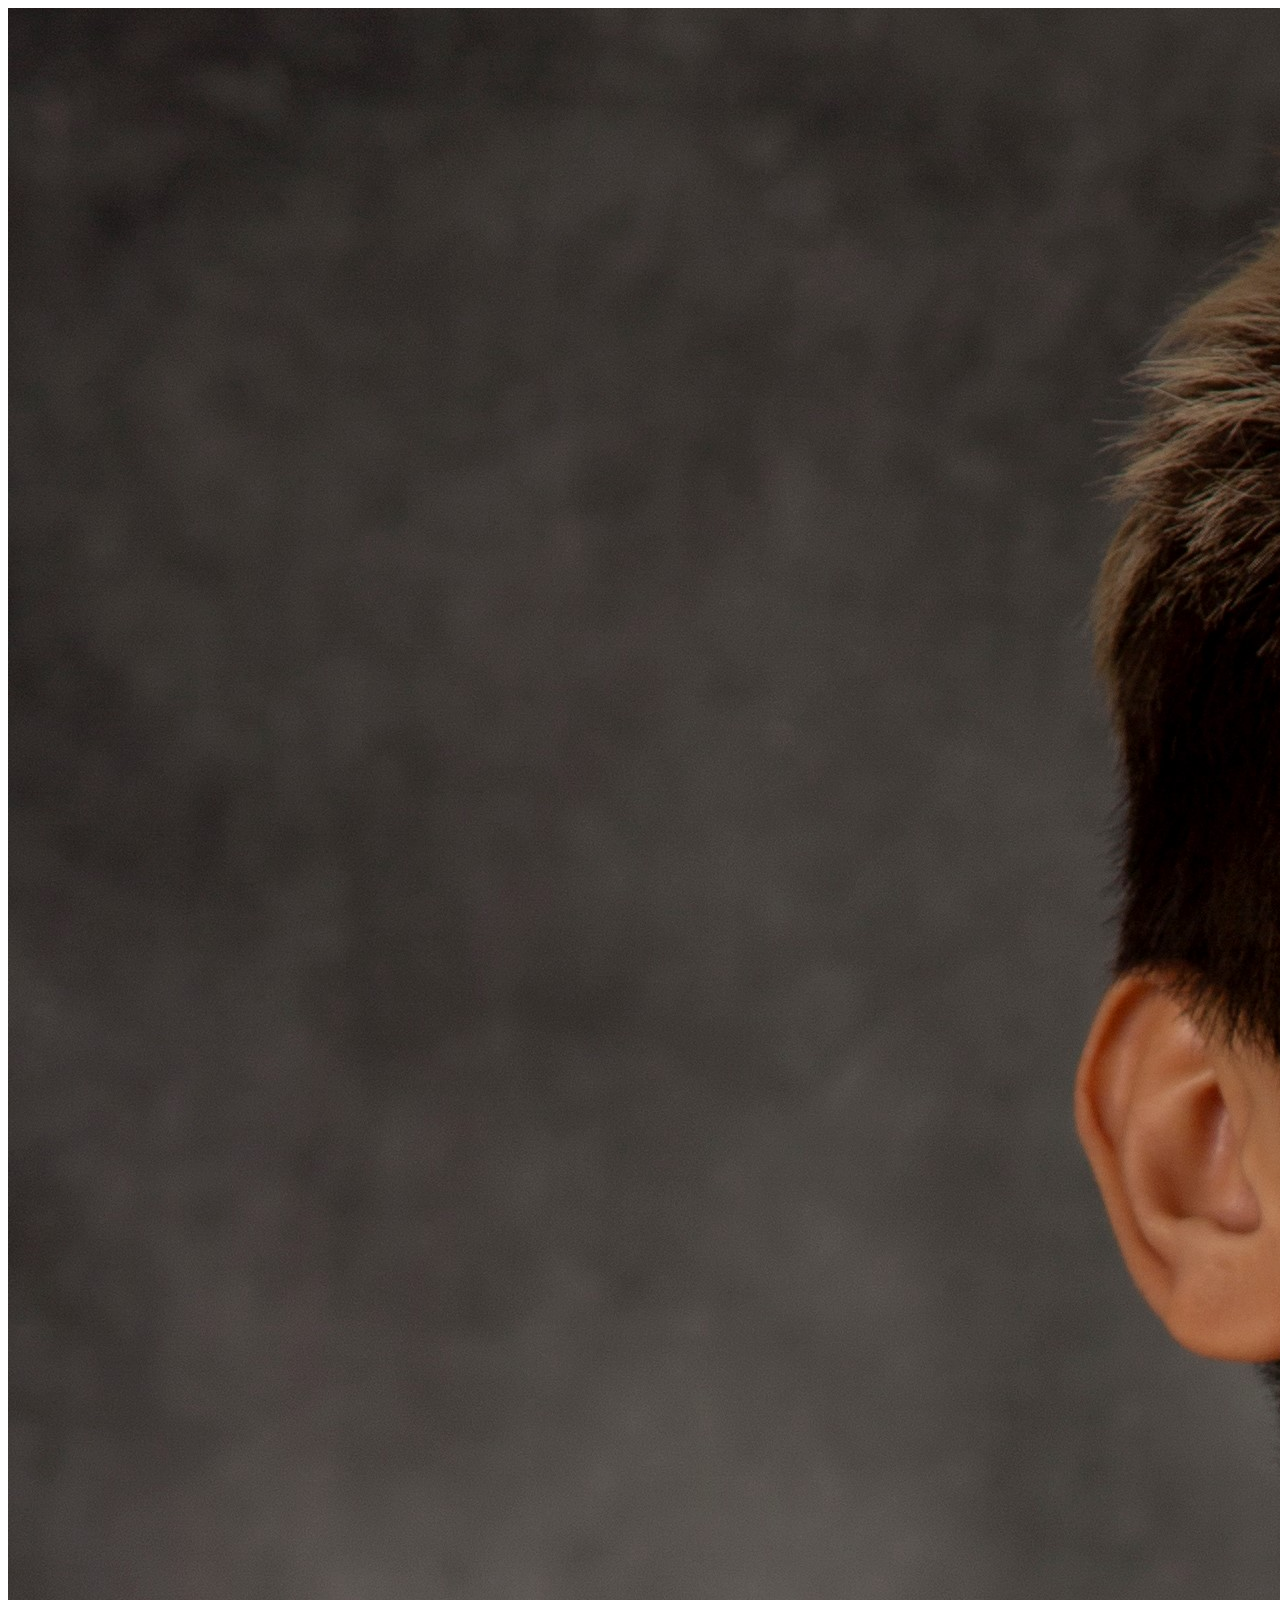
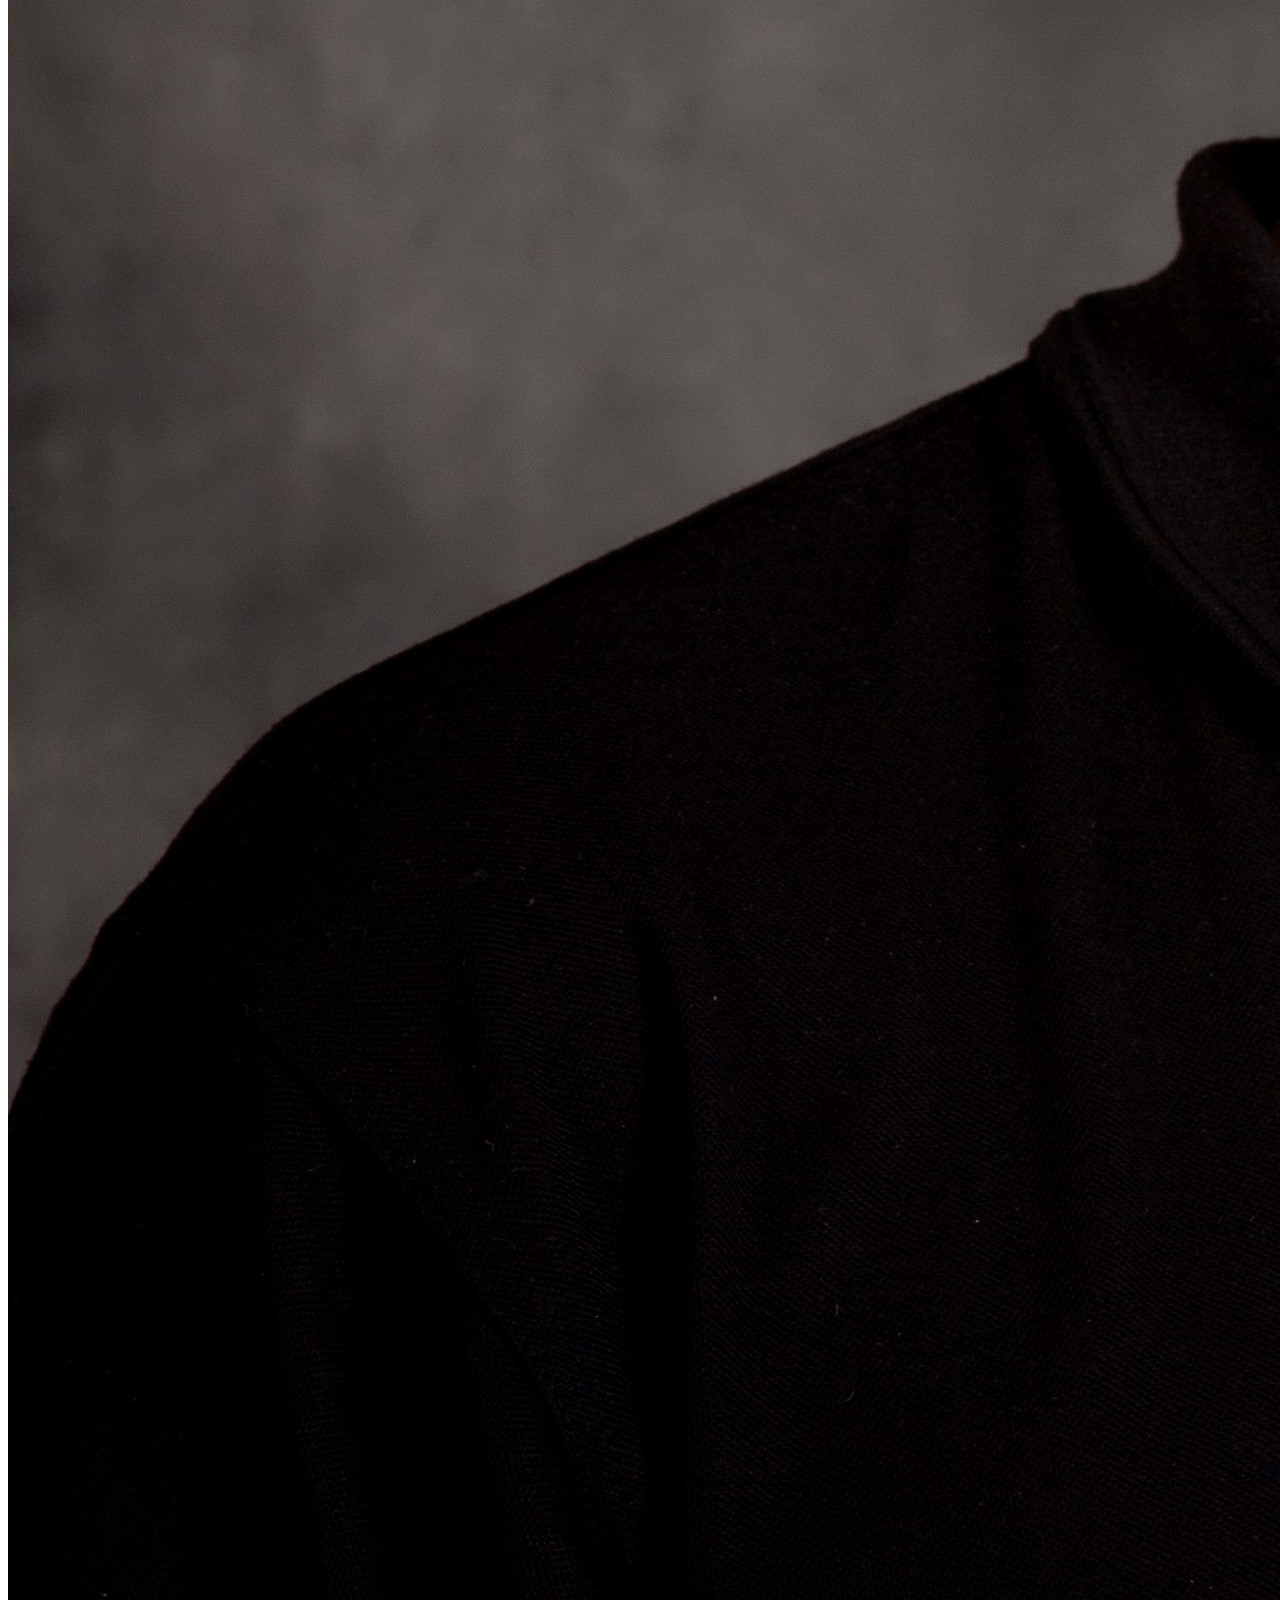
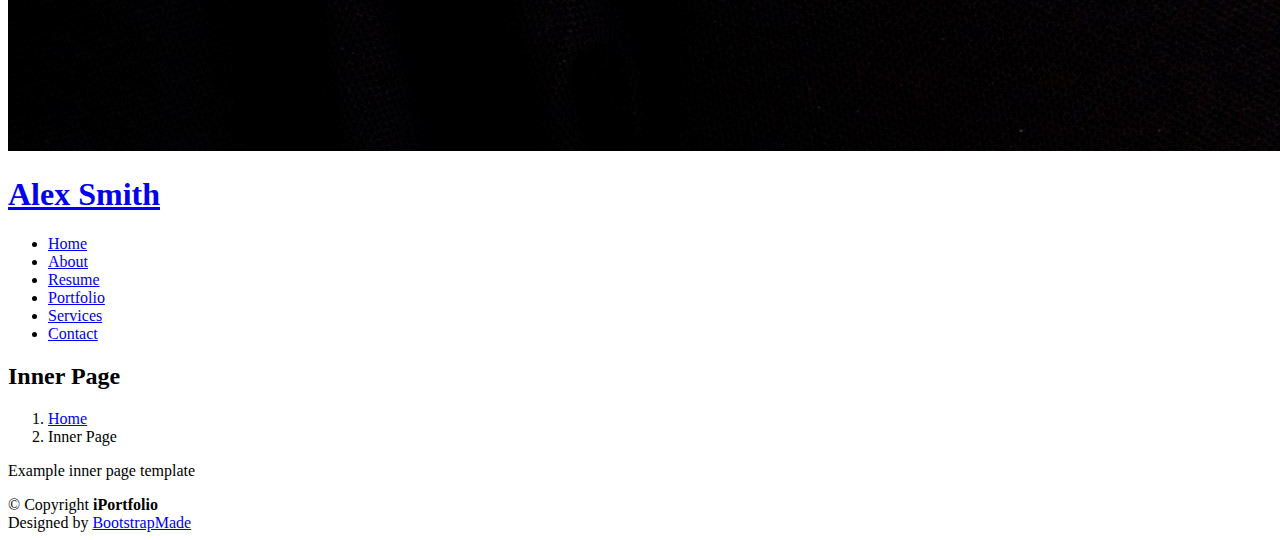
<file: inner-page.html>
<!DOCTYPE html>
<html lang="en">

<head>
  <meta charset="utf-8">
  <meta content="width=device-width, initial-scale=1.0" name="viewport">

  <title>Inner Page - iPortfolio Bootstrap Template</title>
  <meta content="" name="description">
  <meta content="" name="keywords">

  <!-- Favicons -->
  <link href./=/img/favicon.png" rel="icon">
  <link href./=/img/apple-touch-icon.png" rel="apple-touch-icon">

  <!-- Google Fonts -->
  <link href="https://fonts.googleapis.com/css?family=Open+Sans:300,300i,400,400i,600,600i,700,700i|Raleway:300,300i,400,400i,500,500i,600,600i,700,700i|Poppins:300,300i,400,400i,500,500i,600,600i,700,700i" rel="stylesheet">

  <!-- Vendor CSS Files -->
  <link href./=/vendor/aos/aos.css" rel="stylesheet">
  <link href./=/vendor/bootstrap/css/bootstrap.min.css" rel="stylesheet">
  <link href./=/vendor/bootstrap-icons/bootstrap-icons.css" rel="stylesheet">
  <link href./=/vendor/boxicons/css/boxicons.min.css" rel="stylesheet">
  <link href./=/vendor/glightbox/css/glightbox.min.css" rel="stylesheet">
  <link href./=/vendor/swiper/swiper-bundle.min.css" rel="stylesheet">

  <!-- Template Main CSS File -->
  <link href./=/css/style.css" rel="stylesheet">

  <!-- =======================================================
  * Template Name: iPortfolio - v3.9.1
  * Template URL: https://bootstrapmade.com/iportfolio-bootstrap-portfolio-websites-template/
  * Author: BootstrapMade.com
  * License: https://bootstrapmade.com/license/
  ======================================================== -->
</head>

<body>

  <!-- ======= Mobile nav toggle button ======= -->
  <i class="bi bi-list mobile-nav-toggle d-xl-none"></i>

  <!-- ======= Header ======= -->
  <header id="header">
    <div class="d-flex flex-column">

      <div class="profile">
        <img src="./assets/img/christian-profile-img.jpg" alt="" class="img-fluid rounded-circle">
        <h1 class="text-light"><a href="index.html">Alex Smith</a></h1>
        <div class="social-links mt-3 text-center">
          <a href="#" class="twitter"><i class="bx bxl-twitter"></i></a>
          <a href="#" class="facebook"><i class="bx bxl-facebook"></i></a>
          <a href="#" class="instagram"><i class="bx bxl-instagram"></i></a>
          <a href="#" class="google-plus"><i class="bx bxl-skype"></i></a>
          <a href="#" class="linkedin"><i class="bx bxl-linkedin"></i></a>
        </div>
      </div>

      <nav id="navbar" class="nav-menu navbar">
        <ul>
          <li><a href="#hero" class="nav-link scrollto active"><i class="bx bx-home"></i> <span>Home</span></a></li>
          <li><a href="#about" class="nav-link scrollto"><i class="bx bx-user"></i> <span>About</span></a></li>
          <li><a href="#resume" class="nav-link scrollto"><i class="bx bx-file-blank"></i> <span>Resume</span></a></li>
          <li><a href="#portfolio" class="nav-link scrollto"><i class="bx bx-book-content"></i> <span>Portfolio</span></a></li>
          <li><a href="#services" class="nav-link scrollto"><i class="bx bx-server"></i> <span>Services</span></a></li>
          <li><a href="#contact" class="nav-link scrollto"><i class="bx bx-envelope"></i> <span>Contact</span></a></li>
        </ul>
      </nav><!-- .nav-menu -->
    </div>
  </header><!-- End Header -->

  <main id="main">

    <!-- ======= Breadcrumbs ======= -->
    <section class="breadcrumbs">
      <div class="container">

        <div class="d-flex justify-content-between align-items-center">
          <h2>Inner Page</h2>
          <ol>
            <li><a href="index.html">Home</a></li>
            <li>Inner Page</li>
          </ol>
        </div>

      </div>
    </section><!-- End Breadcrumbs -->

    <section class="inner-page">
      <div class="container">
        <p>
          Example inner page template
        </p>
      </div>
    </section>

  </main><!-- End #main -->

  <!-- ======= Footer ======= -->
  <footer id="footer">
    <div class="container">
      <div class="copyright">
        &copy; Copyright <strong><span>iPortfolio</span></strong>
      </div>
      <div class="credits">
        <!-- All the links in the footer should remain intact. -->
        <!-- You can delete the links only if you purchased the pro version. -->
        <!-- Licensing information: https://bootstrapmade.com/license/ -->
        <!-- Purchase the pro version with working PHP/AJAX contact form: https://bootstrapmade.com/iportfolio-bootstrap-portfolio-websites-template/ -->
        Designed by <a href="https://bootstrapmade.com/">BootstrapMade</a>
      </div>
    </div>
  </footer><!-- End  Footer -->

  <a href="#" class="back-to-top d-flex align-items-center justify-content-center"><i class="bi bi-arrow-up-short"></i></a>

  <!-- Vendor JS Files -->
  <script src./=/vendor/purecounter/purecounter_vanilla.js"></script>
  <script src./=/vendor/aos/aos.js"></script>
  <script src./=/vendor/bootstrap/js/bootstrap.bundle.min.js"></script>
  <script src./=/vendor/glightbox/js/glightbox.min.js"></script>
  <script src./=/vendor/isotope-layout/isotope.pkgd.min.js"></script>
  <script src./=/vendor/swiper/swiper-bundle.min.js"></script>
  <script src./=/vendor/typed.js/typed.min.js"></script>
  <script src./=/vendor/waypoints/noframework.waypoints.js"></script>
  <script src./=/vendor/php-email-form/validate.js"></script>

  <!-- Template Main JS File -->
  <script src./=/js/main.js"></script>

</body>

</html>
</file>
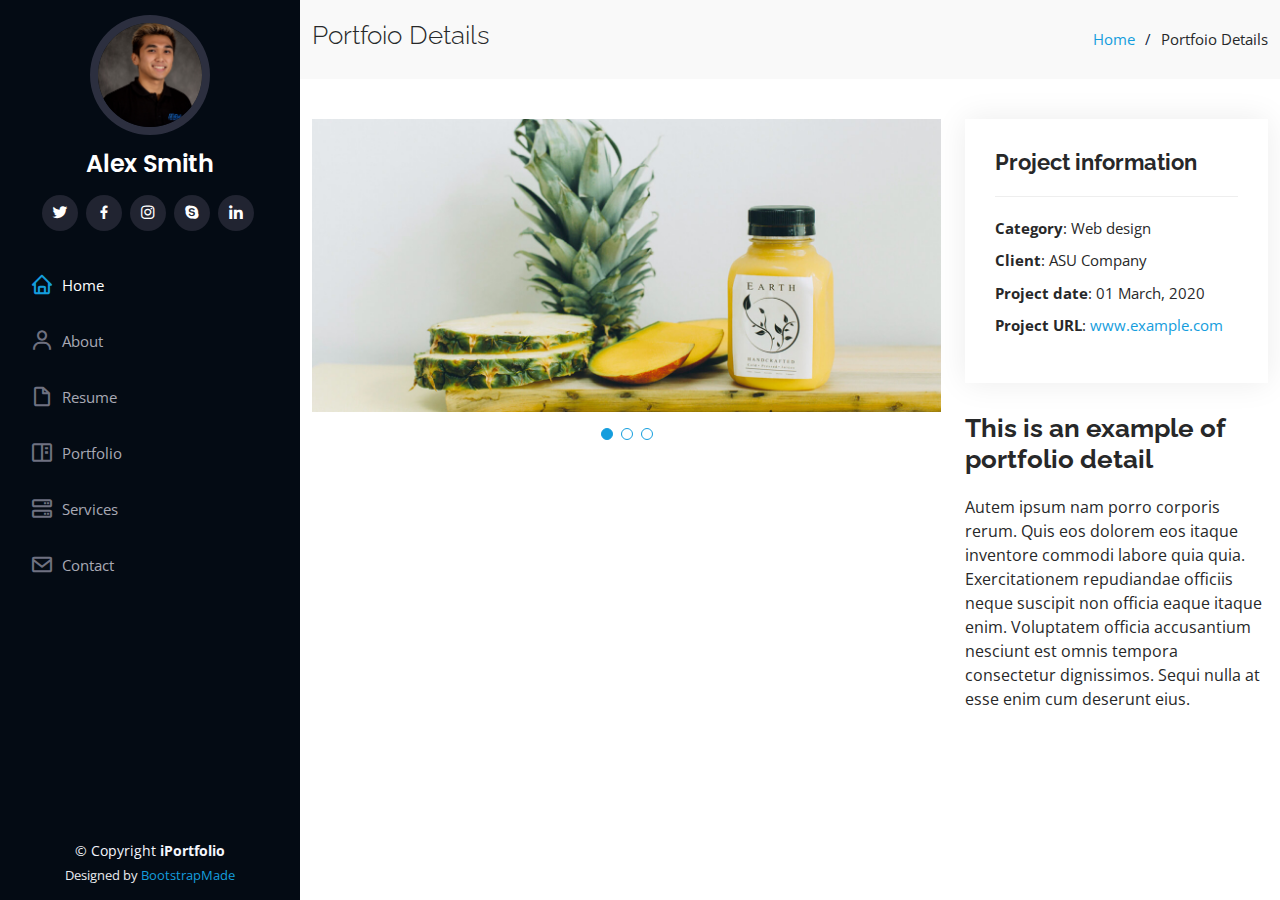
<file: portfolio-details.html>
<!DOCTYPE html>
<html lang="en">

<head>
  <meta charset="utf-8">
  <meta content="width=device-width, initial-scale=1.0" name="viewport">

  <title>Portfolio Details - iPortfolio Bootstrap Template</title>
  <meta content="" name="description">
  <meta content="" name="keywords">

  <!-- Favicons -->
  <link href="./assets/img/favicon.png" rel="icon">
  <link href="./assets/img/apple-touch-icon.png" rel="apple-touch-icon">

  <!-- Google Fonts -->
  <link
    href="https://fonts.googleapis.com/css?family=Open+Sans:300,300i,400,400i,600,600i,700,700i|Raleway:300,300i,400,400i,500,500i,600,600i,700,700i|Poppins:300,300i,400,400i,500,500i,600,600i,700,700i"
    rel="stylesheet">

  <!-- Vendor CSS Files -->
  <link href="./assets/vendor/aos/aos.css" rel="stylesheet">
  <link href="./assets/vendor/bootstrap/css/bootstrap.min.css" rel="stylesheet">
  <link href="./assets/vendor/bootstrap-icons/bootstrap-icons.css" rel="stylesheet">
  <link href="./assets/vendor/boxicons/css/boxicons.min.css" rel="stylesheet">
  <link href="./assets/vendor/glightbox/css/glightbox.min.css" rel="stylesheet">
  <link href="./assets/vendor/swiper/swiper-bundle.min.css" rel="stylesheet">

  <!-- Template Main CSS File -->
  <link href="./assets/css/style.css" rel="stylesheet">

  <!-- =======================================================
  * Template Name: iPortfolio - v3.9.1
  * Template URL: https://bootstrapmade.com/iportfolio-bootstrap-portfolio-websites-template/
  * Author: BootstrapMade.com
  * License: https://bootstrapmade.com/license/
  ======================================================== -->
</head>

<body>

  <!-- ======= Mobile nav toggle button ======= -->
  <i class="bi bi-list mobile-nav-toggle d-xl-none"></i>

  <!-- ======= Header ======= -->
  <header id="header">
    <div class="d-flex flex-column">

      <div class="profile">
        <img src="./assets/img/christian-profile-img.jpg" alt="" class="img-fluid rounded-circle">
        <h1 class="text-light"><a href="index.html">Alex Smith</a></h1>
        <div class="social-links mt-3 text-center">
          <a href="#" class="twitter"><i class="bx bxl-twitter"></i></a>
          <a href="#" class="facebook"><i class="bx bxl-facebook"></i></a>
          <a href="#" class="instagram"><i class="bx bxl-instagram"></i></a>
          <a href="#" class="google-plus"><i class="bx bxl-skype"></i></a>
          <a href="#" class="linkedin"><i class="bx bxl-linkedin"></i></a>
        </div>
      </div>

      <nav id="navbar" class="nav-menu navbar">
        <ul>
          <li><a href="#hero" class="nav-link scrollto active"><i class="bx bx-home"></i> <span>Home</span></a></li>
          <li><a href="#about" class="nav-link scrollto"><i class="bx bx-user"></i> <span>About</span></a></li>
          <li><a href="#resume" class="nav-link scrollto"><i class="bx bx-file-blank"></i> <span>Resume</span></a></li>
          <li><a href="#portfolio" class="nav-link scrollto"><i class="bx bx-book-content"></i>
              <span>Portfolio</span></a></li>
          <li><a href="#services" class="nav-link scrollto"><i class="bx bx-server"></i> <span>Services</span></a></li>
          <li><a href="#contact" class="nav-link scrollto"><i class="bx bx-envelope"></i> <span>Contact</span></a></li>
        </ul>
      </nav><!-- .nav-menu -->
    </div>
  </header><!-- End Header -->

  <main id="main">

    <!-- ======= Breadcrumbs ======= -->
    <section id="breadcrumbs" class="breadcrumbs">
      <div class="container">

        <div class="d-flex justify-content-between align-items-center">
          <h2>Portfoio Details</h2>
          <ol>
            <li><a href="index.html">Home</a></li>
            <li>Portfoio Details</li>
          </ol>
        </div>

      </div>
    </section><!-- End Breadcrumbs -->

    <!-- ======= Portfolio Details Section ======= -->
    <section id="portfolio-details" class="portfolio-details">
      <div class="container">

        <div class="row gy-4">

          <div class="col-lg-8">
            <div class="portfolio-details-slider swiper">
              <div class="swiper-wrapper align-items-center">

                <div class="swiper-slide">
                  <img src="././assets/img/portfolio/portfolio-details-1.jpg" alt="">
                </div>

                <div class="swiper-slide">
                  <img src="././assets/img/portfolio/portfolio-details-2.jpg" alt="">
                </div>

                <div class="swiper-slide">
                  <img src="././assets/img/portfolio/portfolio-details-3.jpg" alt="">
                </div>

              </div>
              <div class="swiper-pagination"></div>
            </div>
          </div>

          <div class="col-lg-4">
            <div class="portfolio-info">
              <h3>Project information</h3>
              <ul>
                <li><strong>Category</strong>: Web design</li>
                <li><strong>Client</strong>: ASU Company</li>
                <li><strong>Project date</strong>: 01 March, 2020</li>
                <li><strong>Project URL</strong>: <a href="#">www.example.com</a></li>
              </ul>
            </div>
            <div class="portfolio-description">
              <h2>This is an example of portfolio detail</h2>
              <p>
                Autem ipsum nam porro corporis rerum. Quis eos dolorem eos itaque inventore commodi labore quia quia.
                Exercitationem repudiandae officiis neque suscipit non officia eaque itaque enim. Voluptatem officia
                accusantium nesciunt est omnis tempora consectetur dignissimos. Sequi nulla at esse enim cum deserunt
                eius.
              </p>
            </div>
          </div>

        </div>

      </div>
    </section><!-- End Portfolio Details Section -->

  </main><!-- End #main -->

  <!-- ======= Footer ======= -->
  <footer id="footer">
    <div class="container">
      <div class="copyright">
        &copy; Copyright <strong><span>iPortfolio</span></strong>
      </div>
      <div class="credits">
        <!-- All the links in the footer should remain intact. -->
        <!-- You can delete the links only if you purchased the pro version. -->
        <!-- Licensing information: https://bootstrapmade.com/license/ -->
        <!-- Purchase the pro version with working PHP/AJAX contact form: https://bootstrapmade.com/iportfolio-bootstrap-portfolio-websites-template/ -->
        Designed by <a href="https://bootstrapmade.com/">BootstrapMade</a>
      </div>
    </div>
  </footer><!-- End  Footer -->

  <a href="#" class="back-to-top d-flex align-items-center justify-content-center"><i
      class="bi bi-arrow-up-short"></i></a>

  <!-- Vendor JS Files -->
  <script src="./assets/vendor/purecounter/purecounter_vanilla.js"></script>
  <script src="./assets/vendor/aos/aos.js"></script>
  <script src="./assets/vendor/bootstrap/js/bootstrap.bundle.min.js"></script>
  <script src="./assets/vendor/glightbox/js/glightbox.min.js"></script>
  <script src="./assets/vendor/isotope-layout/isotope.pkgd.min.js"></script>
  <script src="./assets/vendor/swiper/swiper-bundle.min.js"></script>
  <script src="./assets/vendor/typed.js/typed.min.js"></script>
  <script src="./assets/vendor/waypoints/noframework.waypoints.js"></script>
  <script src="./assets/vendor/php-email-form/validate.js"></script>

  <!-- Template Main JS File -->
  <script src="./assets/js/main.js"></script>

</body>

</html>
</file>
<file: assets/css/style.css>
/**
* Template Name: iPortfolio - v3.9.1
* Template URL: https://bootstrapmade.com/iportfolio-bootstrap-portfolio-websites-template/
* Author: BootstrapMade.com
* License: https://bootstrapmade.com/license/
*/

/*--------------------------------------------------------------
# General
--------------------------------------------------------------*/
body {
  font-family: "Open Sans", sans-serif;
  color: #272829;
}

a {
  color: #149ddd;
  text-decoration: none;
}

a:hover {
  color: #37b3ed;
  text-decoration: none;
}

h1,
h2,
h3,
h4,
h5,
h6 {
  font-family: "Raleway", sans-serif;
}

/*--------------------------------------------------------------
  # Back to top button
  --------------------------------------------------------------*/
.back-to-top {
  position: fixed;
  visibility: hidden;
  opacity: 0;
  right: 15px;
  bottom: 15px;
  z-index: 996;
  background: #149ddd;
  width: 40px;
  height: 40px;
  border-radius: 50px;
  transition: all 0.4s;
}

.back-to-top i {
  font-size: 28px;
  color: #fff;
  line-height: 0;
}

.back-to-top:hover {
  background: #2eafec;
  color: #fff;
}

.back-to-top.active {
  visibility: visible;
  opacity: 1;
}

/*--------------------------------------------------------------
  # Header
  --------------------------------------------------------------*/
#header {
  position: fixed;
  top: 0;
  left: 0;
  bottom: 0;
  width: 300px;
  transition: all ease-in-out 0.5s;
  z-index: 9997;
  transition: all 0.5s;
  padding: 0 15px;
  background: #040b14;
  overflow-y: auto;
}

#header .profile img {
  margin: 15px auto;
  display: block;
  width: 120px;
  border: 8px solid #2c2f3f;
}

#header .profile h1 {
  font-size: 24px;
  margin: 0;
  padding: 0;
  font-weight: 600;
  -moz-text-align-last: center;
  text-align-last: center;
  font-family: "Poppins", sans-serif;
}

#header .profile h1 a,
#header .profile h1 a:hover {
  color: #fff;
  text-decoration: none;
}

#header .profile .social-links a {
  font-size: 18px;
  display: inline-block;
  background: #212431;
  color: #fff;
  line-height: 1;
  padding: 8px 0;
  margin-right: 4px;
  border-radius: 50%;
  text-align: center;
  width: 36px;
  height: 36px;
  transition: 0.3s;
}

#header .profile .social-links a:hover {
  background: #149ddd;
  color: #fff;
  text-decoration: none;
}

#main {
  margin-left: 300px;
}

@media (max-width: 1199px) {
  #header {
    left: -300px;
  }

  #main {
    margin-left: 0;
  }
}

/*--------------------------------------------------------------
  # Navigation Menu
  --------------------------------------------------------------*/
/* Desktop Navigation */
.nav-menu {
  padding: 30px 0 0 0;
}

.nav-menu * {
  margin: 0;
  padding: 0;
  list-style: none;
}

.nav-menu > ul > li {
  position: relative;
  white-space: nowrap;
}

.nav-menu a,
.nav-menu a:focus {
  display: flex;
  align-items: center;
  color: #a8a9b4;
  padding: 12px 15px;
  margin-bottom: 8px;
  transition: 0.3s;
  font-size: 15px;
}

.nav-menu a i,
.nav-menu a:focus i {
  font-size: 24px;
  padding-right: 8px;
  color: #6f7180;
}

.nav-menu a:hover,
.nav-menu .active,
.nav-menu .active:focus,
.nav-menu li:hover > a {
  text-decoration: none;
  color: #fff;
}

.nav-menu a:hover i,
.nav-menu .active i,
.nav-menu .active:focus i,
.nav-menu li:hover > a i {
  color: #149ddd;
}

/* Mobile Navigation */
.mobile-nav-toggle {
  position: fixed;
  right: 15px;
  top: 15px;
  z-index: 9998;
  border: 0;
  font-size: 24px;
  transition: all 0.4s;
  outline: none !important;
  background-color: #149ddd;
  color: #fff;
  width: 40px;
  height: 40px;
  display: inline-flex;
  align-items: center;
  justify-content: center;
  line-height: 0;
  border-radius: 50px;
  cursor: pointer;
}

.mobile-nav-active {
  overflow: hidden;
}

.mobile-nav-active #header {
  left: 0;
}

/*--------------------------------------------------------------
  # Hero Section
  --------------------------------------------------------------*/
#hero {
  width: 100%;
  height: 100vh;
  background: url("../img/christian-bg.jpg") top center;
  background-size: cover;
}

#hero:before {
  content: "";
  background: rgba(5, 13, 24, 0.3);
  position: absolute;
  bottom: 0;
  top: 0;
  left: 0;
  right: 0;
  z-index: 1;
}

#hero .hero-container {
  position: relative;
  z-index: 2;
  min-width: 300px;
}

#hero h1 {
  margin: 0 0 10px 0;
  font-size: 70px;
  font-weight: 700;
  line-height: 56px;
  color: #fff;
}

#hero p {
  color: #fff;
  margin-bottom: 50px;
  font-size: 40px;
  font-family: "Poppins", sans-serif;
}

#hero p span {
  color: #fff;
  padding-bottom: 4px;
  letter-spacing: 1px;
  border-bottom: 3px solid #149ddd; 
}
 

@media (min-width: 1024px) {
  #hero {
    width: 100%;
    height: 100vh;
    background: url("../img/christian-bg.JPG") top center;
    background-size: cover;
  }
  
  #hero:before {
    content: "";
    background: rgba(5, 13, 24, 0.3);
    position: absolute;
    bottom: 0;
    top: 0;
    left: 0;
    right: 0;
    z-index: 1;
  }
}

@media (max-width: 768px) {
  #hero h1 {
    font-size: 28px;
    line-height: 36px;
  }

  #hero h2 {
    font-size: 18px;
    line-height: 24px;
    margin-bottom: 30px;
  }
}

/*--------------------------------------------------------------
  # Sections General
  --------------------------------------------------------------*/
section {
  padding: 60px 0;
  overflow: hidden;
}

.section-bg {
  background: #f5f8fd;
}

.section-title {
  padding-bottom: 30px;
}

.section-title h2 {
  font-size: 32px;
  font-weight: bold;
  margin-bottom: 20px;
  padding-bottom: 20px;
  position: relative;
  color: #173b6c;
}

.section-title h2::after {
  content: "";
  position: absolute;
  display: block;
  width: 50px;
  height: 3px;
  background: #149ddd;
  bottom: 0;
  left: 0;
}

.section-title p {
  margin-bottom: 0;
}

/*--------------------------------------------------------------
  # About
  --------------------------------------------------------------*/
.about .content h3 {
  font-weight: 700;
  font-size: 26px;
  color: #173b6c;
}

.about .content ul {
  list-style: none;
  padding: 0;
}

.about .content ul li {
  margin-bottom: 20px;
  display: flex;
  align-items: center;
}

.about .content ul strong {
  margin-right: 10px;
}

.about .content ul i {
  font-size: 16px;
  margin-right: 5px;
  color: #149ddd;
  line-height: 0;
}

.about .content p:last-child {
  margin-bottom: 0;
}

/*--------------------------------------------------------------
  # Facts
  --------------------------------------------------------------*/
.facts {
  padding-bottom: 30px;
}

.facts .count-box {
  padding: 30px;
  width: 100%;
}

.facts .count-box i {
  display: block;
  font-size: 44px;
  color: #149ddd;
  float: left;
  line-height: 0;
}

.facts .count-box span {
  font-size: 48px;
  line-height: 40px;
  display: block;
  font-weight: 700;
  color: #050d18;
  margin-left: 60px;
}

.facts .count-box p {
  padding: 15px 0 0 0;
  margin: 0 0 0 60px;
  font-family: "Raleway", sans-serif;
  font-size: 14px;
  color: #122f57;
}

.facts .count-box a {
  font-weight: 600;
  display: block;
  margin-top: 20px;
  color: #122f57;
  font-size: 15px;
  font-family: "Poppins", sans-serif;
  transition: ease-in-out 0.3s;
}

.facts .count-box a:hover {
  color: #1f5297;
}

/*--------------------------------------------------------------
  # Akills
  --------------------------------------------------------------*/
.skills .progress {
  height: 60px;
  display: block;
  background: none;
  border-radius: 0;
}

.skills .progress .skill {
  padding: 0;
  margin: 0 0 6px 0;
  text-transform: uppercase;
  display: block;
  font-weight: 600;
  font-family: "Poppins", sans-serif;
  color: #050d18;
}

.skills .progress .skill .val {
  float: right;
  font-style: normal;
}

.skills .progress-bar-wrap {
  background: #dce8f8;
  height: 10px;
}

.skills .progress-bar {
  width: 1px;
  height: 10px;
  transition: 0.9s;
  background-color: #149ddd;
}

/*--------------------------------------------------------------
  # Resume
  --------------------------------------------------------------*/
.resume .resume-title {
  font-size: 26px;
  font-weight: 700;
  margin-top: 20px;
  margin-bottom: 20px;
  color: #050d18;
}

.resume .resume-item {
  padding: 0 0 20px 20px;
  margin-top: -2px;
  border-left: 2px solid #1f5297;
  position: relative;
}

.resume .resume-item h4 {
  line-height: 18px;
  font-size: 18px;
  font-weight: 600;
  text-transform: uppercase;
  font-family: "Poppins", sans-serif;
  color: #050d18;
  margin-bottom: 10px;
}

.resume .resume-item h5 {
  font-size: 16px;
  background: #e4edf9;
  padding: 5px 15px;
  display: inline-block;
  font-weight: 600;
  margin-bottom: 10px;
}

.resume .resume-item ul {
  padding-left: 20px;
}

.resume .resume-item ul li {
  padding-bottom: 10px;
}

.resume .resume-item:last-child {
  padding-bottom: 0;
}

.resume .resume-item::before {
  content: "";
  position: absolute;
  width: 16px;
  height: 16px;
  border-radius: 50px;
  left: -9px;
  top: 0;
  background: #fff;
  border: 2px solid #1f5297;
}

/*--------------------------------------------------------------
  # Portfolio
  --------------------------------------------------------------*/
.portfolio .portfolio-item {
  margin-bottom: 30px;
}

.portfolio #portfolio-flters {
  padding: 0;
  margin: 0 auto 35px auto;
  list-style: none;
  text-align: center;
  background: #fff;
  border-radius: 50px;
  padding: 2px 15px;
}

.portfolio #portfolio-flters li {
  cursor: pointer;
  display: inline-block;
  padding: 10px 15px 8px 15px;
  font-size: 14px;
  font-weight: 600;
  line-height: 1;
  text-transform: uppercase;
  color: #272829;
  margin-bottom: 5px;
  transition: all 0.3s ease-in-out;
}

.portfolio #portfolio-flters li:hover,
.portfolio #portfolio-flters li.filter-active {
  color: #149ddd;
}

.portfolio #portfolio-flters li:last-child {
  margin-right: 0;
}

.portfolio .portfolio-wrap {
  transition: 0.3s;
  position: relative;
  overflow: hidden;
  z-index: 1;
}

.portfolio .portfolio-wrap::before {
  content: "";
  background: rgba(255, 255, 255, 0.5);
  position: absolute;
  left: 0;
  right: 0;
  top: 0;
  bottom: 0;
  transition: all ease-in-out 0.3s;
  z-index: 2;
  opacity: 0;
}

.portfolio .portfolio-wrap .portfolio-links {
  opacity: 1;
  left: 0;
  right: 0;
  bottom: -60px;
  z-index: 3;
  position: absolute;
  transition: all ease-in-out 0.3s;
  display: flex;
  justify-content: center;
}

.portfolio .portfolio-wrap .portfolio-links a {
  color: #fff;
  font-size: 28px;
  text-align: center;
  background: rgba(20, 157, 221, 0.75);
  transition: 0.3s;
  width: 50%;
}

.portfolio .portfolio-wrap .portfolio-links a:hover {
  background: rgba(20, 157, 221, 0.95);
}

.portfolio .portfolio-wrap .portfolio-links a + a {
  border-left: 1px solid #37b3ed;
}

.portfolio .portfolio-wrap:hover::before {
  top: 0;
  left: 0;
  right: 0;
  bottom: 0;
  opacity: 1;
}

.portfolio .portfolio-wrap:hover .portfolio-links {
  opacity: 1;
  bottom: 0;
}

/*--------------------------------------------------------------
  # Portfolio Details
  --------------------------------------------------------------*/
.portfolio-details {
  padding-top: 40px;
}

.portfolio-details .portfolio-details-slider img {
  width: 100%;
}

.portfolio-details .portfolio-details-slider .swiper-pagination {
  margin-top: 20px;
  position: relative;
}

.portfolio-details .portfolio-details-slider .swiper-pagination .swiper-pagination-bullet {
  width: 12px;
  height: 12px;
  background-color: #fff;
  opacity: 1;
  border: 1px solid #149ddd;
}

.portfolio-details .portfolio-details-slider .swiper-pagination .swiper-pagination-bullet-active {
  background-color: #149ddd;
}

.portfolio-details .portfolio-info {
  padding: 30px;
  box-shadow: 0px 0 30px rgba(5, 13, 24, 0.08);
}

.portfolio-details .portfolio-info h3 {
  font-size: 22px;
  font-weight: 700;
  margin-bottom: 20px;
  padding-bottom: 20px;
  border-bottom: 1px solid #eee;
}

.portfolio-details .portfolio-info ul {
  list-style: none;
  padding: 0;
  font-size: 15px;
}

.portfolio-details .portfolio-info ul li + li {
  margin-top: 10px;
}

.portfolio-details .portfolio-description {
  padding-top: 30px;
}

.portfolio-details .portfolio-description h2 {
  font-size: 26px;
  font-weight: 700;
  margin-bottom: 20px;
}

.portfolio-details .portfolio-description p {
  padding: 0;
}

/*--------------------------------------------------------------
  # Services
  --------------------------------------------------------------*/
.services .icon-box {
  margin-bottom: 20px;
}

.services .icon {
  float: left;
  display: flex;
  align-items: center;
  justify-content: center;
  width: 54px;
  height: 54px;
  background: #149ddd;
  border-radius: 50%;
  transition: 0.5s;
  border: 1px solid #149ddd;
}

.services .icon i {
  color: #fff;
  font-size: 24px;
  line-height: 0;
}

.services .icon-box:hover .icon {
  background: #fff;
}

.services .icon-box:hover .icon i {
  color: #149ddd;
}

.services .title {
  margin-left: 80px;
  font-weight: 700;
  margin-bottom: 15px;
  font-size: 18px;
}

.services .title a {
  color: #343a40;
}

.services .title a:hover {
  color: #149ddd;
}

.services .description {
  margin-left: 80px;
  line-height: 24px;
  font-size: 14px;
}

/*--------------------------------------------------------------
  # Testimonials
  --------------------------------------------------------------*/
.testimonials .testimonials-carousel,
.testimonials .testimonials-slider {
  overflow: hidden;
}

.testimonials .testimonial-item {
  box-sizing: content-box;
  text-align: center;
  min-height: 320px;
}

.testimonials .testimonial-item .testimonial-img {
  width: 90px;
  border-radius: 50%;
  margin: 0 auto;
}

.testimonials .testimonial-item h3 {
  font-size: 18px;
  font-weight: bold;
  margin: 10px 0 5px 0;
  color: #111;
}

.testimonials .testimonial-item h4 {
  font-size: 14px;
  color: #999;
  margin: 0;
}

.testimonials .testimonial-item .quote-icon-left,
.testimonials .testimonial-item .quote-icon-right {
  color: #c3e8fa;
  font-size: 26px;
}

.testimonials .testimonial-item .quote-icon-left {
  display: inline-block;
  left: -5px;
  position: relative;
}

.testimonials .testimonial-item .quote-icon-right {
  display: inline-block;
  right: -5px;
  position: relative;
  top: 10px;
}

.testimonials .testimonial-item p {
  font-style: italic;
  margin: 0 15px 15px 15px;
  padding: 20px;
  background: #fff;
  position: relative;
  margin-bottom: 35px;
  border-radius: 6px;
  box-shadow: 0px 2px 15px rgba(0, 0, 0, 0.1);
}

.testimonials .testimonial-item p::after {
  content: "";
  width: 0;
  height: 0;
  border-top: 20px solid #fff;
  border-right: 20px solid transparent;
  border-left: 20px solid transparent;
  position: absolute;
  bottom: -20px;
  left: calc(50% - 20px);
}

.testimonials .swiper-pagination {
  margin-top: 20px;
  position: relative;
}

.testimonials .swiper-pagination .swiper-pagination-bullet {
  width: 12px;
  height: 12px;
  background-color: #fff;
  opacity: 1;
  border: 1px solid #149ddd;
}

.testimonials .swiper-pagination .swiper-pagination-bullet-active {
  background-color: #149ddd;
}

/*--------------------------------------------------------------
  # Contact
  --------------------------------------------------------------*/
.contact {
  padding-bottom: 130px;
}

.contact .info {
  padding: 30px;
  background: #fff;
  width: 100%;
  box-shadow: 0 0 24px 0 rgba(0, 0, 0, 0.12);
}

.contact .info i {
  font-size: 20px;
  color: #149ddd;
  float: left;
  width: 44px;
  height: 44px;
  background: #dff3fc;
  display: flex;
  justify-content: center;
  align-items: center;
  border-radius: 50px;
  transition: all 0.3s ease-in-out;
}

.contact .info h4 {
  padding: 0 0 0 60px;
  font-size: 22px;
  font-weight: 600;
  margin-bottom: 5px;
  color: #050d18;
}

.contact .info p {
  padding: 0 0 10px 60px;
  margin-bottom: 20px;
  font-size: 14px;
  color: #173b6c;
}

.contact .info .email p {
  padding-top: 5px;
}

.contact .info .social-links {
  padding-left: 60px;
}

.contact .info .social-links a {
  font-size: 18px;
  display: inline-block;
  background: #333;
  color: #fff;
  line-height: 1;
  padding: 8px 0;
  border-radius: 50%;
  text-align: center;
  width: 36px;
  height: 36px;
  transition: 0.3s;
  margin-right: 10px;
}

.contact .info .social-links a:hover {
  background: #149ddd;
  color: #fff;
}

.contact .info .email:hover i,
.contact .info .address:hover i,
.contact .info .phone:hover i {
  background: #149ddd;
  color: #fff;
}

.contact .php-email-form {
  width: 100%;
  padding: 30px;
  background: #fff;
  box-shadow: 0 0 24px 0 rgba(0, 0, 0, 0.12);
}

.contact .php-email-form .form-group {
  padding-bottom: 8px;
}

.contact .php-email-form .validate {
  display: none;
  color: red;
  margin: 0 0 15px 0;
  font-weight: 400;
  font-size: 13px;
}

.contact .php-email-form .error-message {
  display: none;
  color: #fff;
  background: #ed3c0d;
  text-align: left;
  padding: 15px;
  font-weight: 600;
}

.contact .php-email-form .error-message br + br {
  margin-top: 25px;
}

.contact .php-email-form .sent-message {
  display: none;
  color: #fff;
  background: #18d26e;
  text-align: center;
  padding: 15px;
  font-weight: 600;
}

.contact .php-email-form .loading {
  display: none;
  background: #fff;
  text-align: center;
  padding: 15px;
}

.contact .php-email-form .loading:before {
  content: "";
  display: inline-block;
  border-radius: 50%;
  width: 24px;
  height: 24px;
  margin: 0 10px -6px 0;
  border: 3px solid #18d26e;
  border-top-color: #eee;
  -webkit-animation: animate-loading 1s linear infinite;
  animation: animate-loading 1s linear infinite;
}

.contact .php-email-form .form-group {
  margin-bottom: 15px;
}

.contact .php-email-form label {
  padding-bottom: 8px;
}

.contact .php-email-form input,
.contact .php-email-form textarea {
  border-radius: 0;
  box-shadow: none;
  font-size: 14px;
}

.contact .php-email-form input {
  height: 44px;
}

.contact .php-email-form textarea {
  padding: 10px 15px;
}

.contact .php-email-form button[type="submit"] {
  background: #149ddd;
  border: 0;
  padding: 10px 24px;
  color: #fff;
  transition: 0.4s;
  border-radius: 4px;
}

.contact .php-email-form button[type="submit"]:hover {
  background: #37b3ed;
}

@-webkit-keyframes animate-loading {
  0% {
    transform: rotate(0deg);
  }

  100% {
    transform: rotate(360deg);
  }
}

@keyframes animate-loading {
  0% {
    transform: rotate(0deg);
  }

  100% {
    transform: rotate(360deg);
  }
}

/*--------------------------------------------------------------
  # Breadcrumbs
  --------------------------------------------------------------*/
.breadcrumbs {
  padding: 20px 0;
  background: #f9f9f9;
}

.breadcrumbs h2 {
  font-size: 26px;
  font-weight: 300;
}

.breadcrumbs ol {
  display: flex;
  flex-wrap: wrap;
  list-style: none;
  padding: 0;
  margin: 0;
  font-size: 15px;
}

.breadcrumbs ol li + li {
  padding-left: 10px;
}

.breadcrumbs ol li + li::before {
  display: inline-block;
  padding-right: 10px;
  color: #0e2442;
  content: "/";
}

@media (max-width: 768px) {
  .breadcrumbs .d-flex {
    display: block !important;
  }

  .breadcrumbs ol {
    display: block;
  }

  .breadcrumbs ol li {
    display: inline-block;
  }
}

/*--------------------------------------------------------------
  # Footer
  --------------------------------------------------------------*/
#footer {
  padding: 15px;
  color: #f4f6fd;
  font-size: 14px;
  position: fixed;
  left: 0;
  bottom: 0;
  width: 300px;
  z-index: 9999;
  background: #040b14;
}

#footer .copyright {
  text-align: center;
}

#footer .credits {
  padding-top: 5px;
  text-align: center;
  font-size: 13px;
  color: #eaebf0;
}

@media (max-width: 1199px) {
  #footer {
    position: static;
    width: auto;
    padding-right: 20px 15px;
  }
}
</file>
